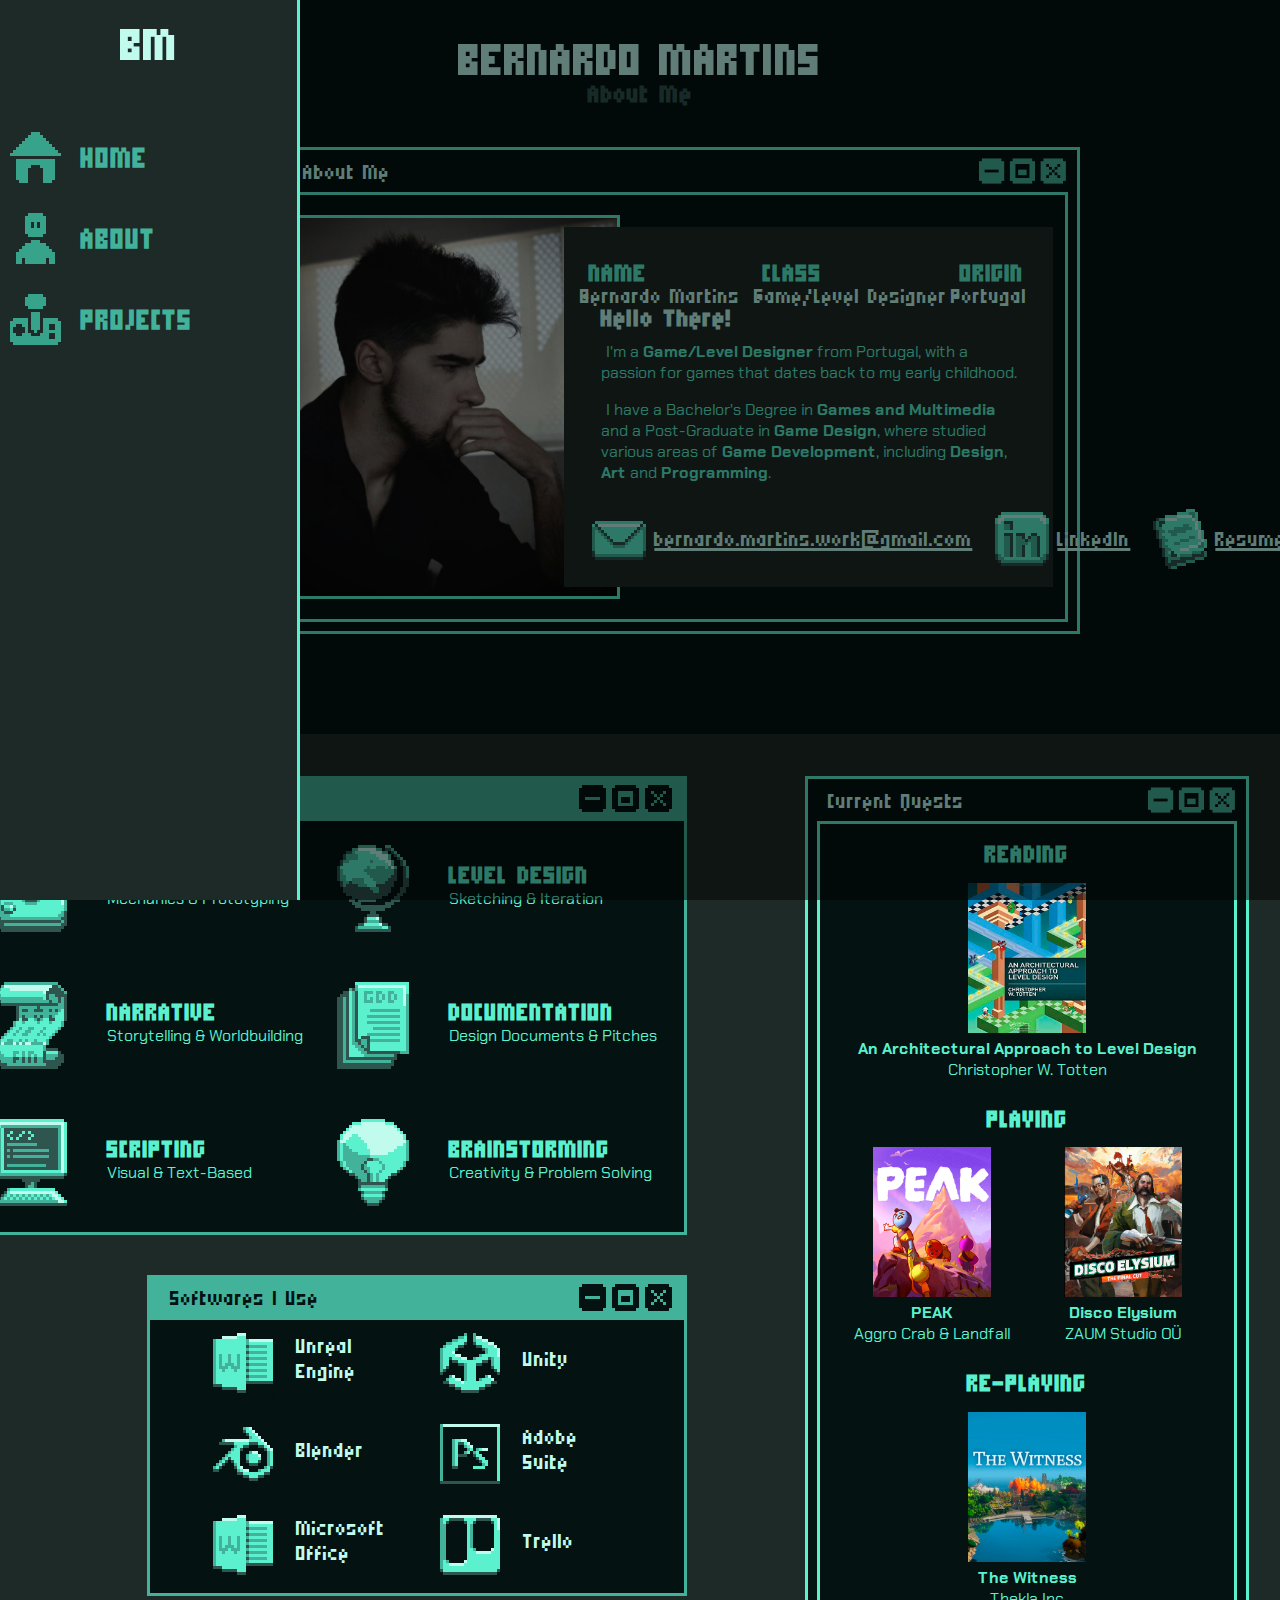
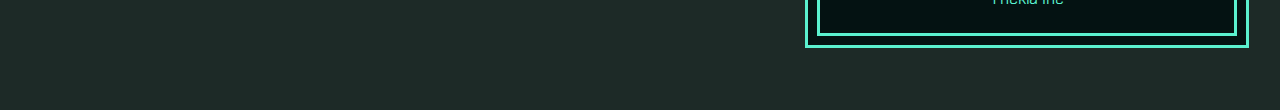
<file: about.html>
<!DOCTYPE html>

<html lang="en">
    <head>
        <!--Bootstrap-->
        <meta name="viewport">
        <link href="https://cdn.jsdelivr.net/npm/bootstrap@5.3.3/dist/css/bootstrap.min.css" rel="stylesheet" integrity="sha384-QWTKZyjpPEjISv5WaRU9OFeRpok6YctnYmDr5pNlyT2bRjXh0JMhjY6hW+ALEwIH" crossorigin="anonymous">
        <script src="https://code.jquery.com/jquery-3.5.1.slim.min.js" integrity="sha384-DfXdz2htPH0lsSSs5nCTpuj/zy4C+OGpamoFVy38MVBnE+IbbVYUew+OrCXaRkfj" crossorigin="anonymous"></script>
        <script src="https://cdn.jsdelivr.net/npm/bootstrap@5.3.3/dist/js/bootstrap.bundle.min.js" integrity="sha384-YvpcrYf0tY3lHB60NNkmXc5s9fDVZLESaAA55NDzOxhy9GkcIdslK1eN7N6jIeHz" crossorigin="anonymous"></script>
        <!--Fonts-->
        <link rel="preconnect" href="https://fonts.googleapis.com">
        <link rel="preconnect" href="https://fonts.gstatic.com" crossorigin>
        <link href="https://fonts.googleapis.com/css2?family=Chakra+Petch:ital,wght@0,300;0,400;0,500;0,600;0,700;1,300;1,400;1,500;1,600;1,700&family=Micro+5&display=swap" rel="stylesheet">
        <!--Others-->
        <link href="styles.css" rel="stylesheet">
        <title>About</title>
        <link rel="icon" type="image/x-icon" href="Media/Assets/BM_Icon.png">
    </head>

    <body>
<!--SIDEBAR-->
        <div id="sidenav" onmouseover="openNav()" onmouseout="closeNav()">
            <a href="index.html" style="max-width: min-content; display: inline-grid; width: max-content; justify-self: center;">
                <h1>BM</h1>
            </a>
            <ul>
                <li>
                    <a href="index.html">
                        <div>
                            <img src="Media/Assets/Nav_Icon_Home.png" alt="Avatar" class="d-block" width="51" height="51">
                            <h3>HOME</h3>
                        </div>
                    </a>
                </li>
                <li>
                    <a href="about.html">
                        <div>
                            <img src="Media/Assets/Nav_Icon_About.png" alt="Avatar" class="d-block" width="51" height="51">
                            <h3>ABOUT</h3>
                        </div>
                    </a>
                </li>
                <li>
                    <div id="projectNav" onmouseover="openAccord()" onmouseout="closeAccord()">
                        <a>
                            <div>
                                <img src="Media/Assets/Nav_Icon_Projects.png" alt="Avatar" class="d-block" width="51" height="51">
                                <h3>PROJECTS</h3>
                            </div>

                        </a>
                        <div id="accordion">
                            <ul>
                                <li>
                                    <a href="SotDS.html">
                                        <h5>Stranded on The Dark Shore</h5>
                                    </a>
                                </li>
                                <li>
                                    <a href="LG.html">
                                        <h5>Liveware Glitch</h5>
                                    </a>
                                </li>
                                <li>
                                    <a href="SoM.html">
                                        <h5>Sea of Memories</h5>
                                    </a>
                                </li>
                                <li>
                                    <a href="more.html">
                                        <h5>More Games</h5>
                                    </a>
                                </li>
                            </ul>
                        </div>
                    </div>
                </li>
            </ul>
        </div>
        <div id="opacity" width="100%" height="100%">

        </div>

<!--BIO SECTION-->
<section id="bio">
    <h1 style="margin-top: 40px;">Bernardo Martins</h1>
    <h2 style="color: #2e554e;">About Me</h2>
    <div class="container-fluid d-flex" style="padding-top: 0; padding-left: 92px; flex-direction: column; align-items: center;">
        <div style="width: 80%">
            <div class="frame-tab">
                <h4>About Me</h4>
                <img src="Media/Assets/Tab_Icons_Dark.png">
            </div>
            <div class="frame-window">
                <div class="frame-window row row-cols-2" style="padding: 0; margin: 9px; margin-top: 0; border-top-width: 3px; display: flex;flex-wrap: nowrap;">
                    <div class="col-4 d-flex justify-content-center p-0">
                        <img src="Media/About/BM_Photo.jpg" id="photo" width="384" height="384">
                    </div>
                    <div class="col-8 p-0 d-flex" style="align-items: center; justify-content: center;">
                        <div id="idcard">
                            <div class="row d-flex" style="padding-left: 10px; flex-wrap: nowrap;">
                                <div class="col col-4" style="width: 30%; margin-left: 15px;">
                                    <h3>Name</h3>
                                    <li>Bernardo Martins</li>
                                </div>
                                <div class="col col-4" style="width: 35%;">
                                    <h3>Class</h3>
                                    <li>Game/Level Designer</li>
                                </div>
                                <div class="col col-2" style="width: 25%;">
                                    <h3>Origin</h3>
                                    <li>Portugal</li>
                                </div>
                            </div>
                            <div id="about-text" class="row">
                                <h2>Hello There!</h2>
                                <p>I'm a <b>Game/Level Designer</b> from Portugal, with a passion for games that dates back to my early childhood.</p>
                                <p>I have a Bachelor's Degree in <b>Games and Multimedia</b> and a Post-Graduate in <b>Game Design</b>, where studied various areas of 
                                    <b>Game Development</b>, including <b>Design</b>, <b>Art</b> and <b>Programming</b>.</p>
                                <div class="row" style="margin-top: 10px; margin-bottom: 10px; flex-wrap: nowrap;">
                                    <a class="contact">
                                        <img src="Media/About/Contact_Email.png" alt="email" height="60px" width="60px">
                                        <h4>bernardo.martins.work@gmail.com</h4>
                                    </a>
                                    <a class="contact" href="https://www.linkedin.com/in/bernardo-martins-3301b3196" target="_blank">
                                        <img src="Media/About/Contact_LinkedIn.png" alt="linkedin" height="60px" width="60px">
                                        <h4>LinkedIn</h4>
                                    </a>
                                    <a class="contact" href="BernardoMartins_CV.pdf" target="_blank">
                                        <img src="Media/About/Contact_Resume.png" alt="resume" height="60px" width="60px">
                                        <h4>Resume</h4>
                                    </a>
                                </div>
                            </div>
                        </div>
                    </div>
                </div>
            </div>
        </div>    
    </div>
</section>

<!--BACKGROUND SECTION-->
        <section id="background">
            <div class="container-fluid py-0">
                <div class="row row-cols-2 py-1">
        <!--SKILLS-->
                    <div id="skills" class="col-7 align-top px-2 py-2">
                        <div id="pratical-skills">
                            <div class="visual-tab">
                                <h4>Skills</h4>
                                <img src="Media/Assets/Tab_Icons_Light.png">
                            </div>
                            <div class="d-flex">
                                <img src="Media/About/Skill_Icon_Joystick.png" width="102" height="102">
                                <div class="col">
                                    <h3>Game Design</h3>
                                    <p>Mechanics & Prototyping</p>
                                </div>
                                <img src="Media/About/Skill_Icon_Globe.png" width="102" height="102">
                                <div class="col">
                                    <h3>Level Design</h3>
                                    <p>Sketching & Iteration</p>
                                </div>
                            </div>
                            <div class="d-flex">
                                <img src="Media/About/Skill_Icon_Scroll.png" width="102" height="102">
                                <div class="col">
                                    <h3>Narrative</h3>
                                    <p>Storytelling & Worldbuilding</p>
                                </div>
                                <img src="Media/About/Skill_Icon_Doc.png" width="102" height="102">
                                <div class="col">
                                    <h3>Documentation</h3>
                                    <p>Design Documents & Pitches</p>
                                </div>
                            </div>
                            <div class="d-flex">
                                <img src="Media/About/Skill_Icon_Script.png" width="102" height="102">
                                <div class="col">
                                    <h3>Scripting</h3>
                                    <p>Visual & Text-Based</p>
                                </div>
                                <img src="Media/About/Skill_Icon_Bulb.png" width="102" height="102">
                                <div class="col">
                                    <h3>Brainstorming</h3>
                                    <p>Creativity & Problem Solving</p>
                                </div>
                            </div>
                        </div>
                        <div id="softwares">
                            <div class="visual-tab">
                                <h4>Softwares I Use</h4>
                                <img src="Media/Assets/Tab_Icons_Light.png">
                            </div>
                            <div class="d-flex">
                                <img src="Media/About/Word_MiniIcon.png" width="66" height="66">
                                <div class="col">
                                    <h4>Unreal Engine</h4>
                                </div>
                                <img src="Media/About/Unity_MiniIcon.png" width="66" height="66">
                                <div class="col">
                                    <h4>Unity</h4>
                                </div>
                            </div>
                            <div class="d-flex">
                                <img src="Media/About/Blender_MiniIcon.png" width="66" height="66">
                                <div class="col">
                                    <h4>Blender</h4>
                                </div>
                                <img src="Media/About/PS_MiniIcon.png" width="66" height="66">
                                <div class="col">
                                    <h4>Adobe Suite</h4>
                                </div>
                            </div>
                            <div class="d-flex">
                                <img src="Media/About/Word_MiniIcon.png" width="66" height="66">
                                <div class="col">
                                    <h4>Microsoft Office</h4> 
                                </div>
                                <img src="Media/About/Trello_MiniIcon.png" width="66" height="66">
                                <div class="col">
                                    <h4>Trello</h4>
                                </div>
                            </div>
                        </div>
                    </div>
        <!--CURRENT QUESTS-->
                    <div id="current" class="col-5 position-relative align-top px-0 py-0">
                        <div class="py-2">
                            <div class="frame-tab">
                                <h4>Current Quests</h4>
                                <img src="Media/Assets/Tab_Icons_Dark.png">
                            </div>
                            <div class="frame-window">
                                <div class="frame-window" style="margin: 9px; margin-top: 0; padding-top: 15px; border-top-width: 3px;">
                            <!--READING-->
                                    <div class="row px-3 py-1" style="margin-top: 0;">
                                        <h3>Reading</h3>
                                        <div class="col">
                                            <img src="Media/About/AAATLD_Book.png" class="preview" width="118" height="150">
                                            <p><b>An Architectural Approach to Level Design</b></p>
                                            <p>Christopher W. Totten</p>
                                        </div>                            
                                    </div>
                            <!--PLAYING-->
                                        <div class="row px-3 py-1">
                                            <h3>Playing</h3>
                                            <div class="col">
                                                <img src="Media/About/P_Game.png" class="preview" width="118" height="150">
                                            <p><b>PEAK</b></p>
                                            <p>Aggro Crab & Landfall</p>
                                        </div>
                                        <div class="col">
                                            <img src="Media/About/DE_Game.png" class="preview" width="118" height="150">
                                            <p><b>Disco Elysium</b></p>
                                            <p>ZAUM Studio OÜ</p>
                                        </div>                            
                                    </div>
                            <!--RE PLAYING-->
                                    <div class="row px-3 py-1">
                                        <h3>Re-Playing</h3>
                                        <div class="col">
                                            <img src="Media/About/TW_Game.png" class="preview" width="118" height="150">
                                            <p><b>The Witness</b></p>
                                            <p>Thekla Inc</p>
                                        </div>
                                    </div>
                                </div>                        
                            </div>
                        </div>
                    </div>
                </div>
            </div>
        </section>
        <div style="height: 50px; padding: 0; background-color: #1d2a27;">
            <!--END OF PAGE SPACE-->
        </div>
        <script>
            function openNav() {
                document.getElementById("sidenav").style.width = "300px";
                document.getElementById("opacity").style.visibility = "visible";
                document.getElementById("opacity").style.backgroundColor = "rgba(0,0,0,0.5)"
            }

            function closeNav() {
                document.getElementById("sidenav").style.width = "80px";
                document.getElementById("opacity").style.visibility = "hidden";
                document.getElementById("opacity").style.backgroundColor = "rgba(0,0,0,0)"
            }

            function openAccord() {
                document.getElementById("accordion").style.maxHeight = "150px";
            }

            function closeAccord() {
                document.getElementById("accordion").style.maxHeight = "0px";
            }

            function hidePreview(x) {
                document.getElementById(x).style.opacity = "0";
            }

            function showPreview(x) {
                document.getElementById(x).style.opacity = "100%";
            }

        </script>

    </body>
</html>
</file>
<file: styles.css>
/*GENERAL*/
body {
    background-color: #041212;
    color: #5bf1cf;
    font-family: "Chakra Petch", sans-serif;
    text-align: center;
}

#background {
    background-color: #1d2a27;
    position: relative;
    z-index: 0;
    padding-top: 30px;
}

.infoRight {
    background-color: #1d2a27;
    position: relative;
    z-index: 0;
}

.infoLeft {
    background-color: #1d2a27;
    position: relative;
    z-index: 0;
}

body div{
    padding:35px 70px;
}

body div > *{
    vertical-align:middle;
}

a {
    text-decoration: none;
}

/*VISUAL FRAMES*/
.visual-tab {
    background-color: #43b29a;
    height: 45px;
    width: 100%;
    padding: 0 !important;
    display: flex;
    flex-direction: row;
    justify-content: space-between;
}

.visual-tab h4 {
    width: max-content;
    color: #041212;
    margin-left: 20px;
    margin-top: 5px;
}

.visual-window {
    background-color: #041212;
    border-width: 3px;
    border-top-width: 0;
    border-color: #43b29a;
    border-style: solid;
    padding: 0px;
}

.frame-tab {
    background-color: #041212;
    height: 45px;
    width: 100%;
    padding: 0 !important;
    display: flex;
    flex-direction: row;
    justify-content: space-between;
    border-width: 3px;
    border-bottom-width: 0;
    border-color: #5bf1cf;
    border-style: solid;
}

.frame-tab h4 {
    width: max-content;
    color: #c0fbee;
    margin-left: 20px;
    margin-top: 4px;
}

.frame-window {
    background-color: #041212;
    border-width: 3px;
    border-top-width: 0;
    border-color: #5bf1cf;
    border-style: solid;
    padding: 0px;
}

.frame-window #avatar {
    border-width: 3px;
    border-color: #5bf1cf;
    border-style: solid;
    margin: 9px;
    margin-top: 0;
}

.frame-window video {
    border-width: 3px;
    border-color: #5bf1cf;
    border-style: solid;
    margin: 9px;
    margin-top: 0;
}


/*TEXT H*/

h1 {
    font-family: "Micro 5", sans-serif;
    color: #c0fbee;
    text-align: center;
    font-size: 64px;
    font-weight: bold;
    text-transform: uppercase;
    line-height: 40px;
    margin-bottom: 2px;
}

h2 {
    font-family: "Micro 5", sans-serif;
    color: #c0fbee;
    text-align: center;
    font-size: 36px;
    font-weight: bold;
    line-height: 25px;
    margin-bottom: 5px;
}

h3 {
    font-family: "Micro 5", sans-serif;
    color: #5bf1cf;
    text-align: end;
    font-size: 35px;
    font-weight: bold;
    text-transform: uppercase;
    margin: 0;
    line-height: 0.7;
}

h4 {
    font-family: "Micro 5", sans-serif;
    color: #c0fbee;
    text-align: start;
    font-size: 30px;
}

h5 {
    font-family: "Micro 5", sans-serif;
    color: #c0fbee;
    text-align: end;
    font-size: 18px;
    text-transform: uppercase;
    margin: 0;
}

h6 {
    font-family: "Chakra Petch", sans-serif;
    color: #c0fbee;
    text-align: end;
    font-size: 14px;
    margin: 0;
}

/*TEXT P*/

p {
    font-family: "Chakra Petch", sans-serif;
    color: #5bf1cf;
    text-align: start;
    line-height: normal;
    font-size: 16px;
}

/*BUTTONS*/
.btn {
    --bs-btn-color:#5bf1cf;
    --bs-btn-border-color:#5bf1cf;
    --bs-btn-border-radius: 0rem;
    --bs-btn-border-width: 3px;
    --bs-btn-hover-color: #041212;
    --bs-btn-hover-bg: #5bf1cf;
    --bs-btn-hover-border-color: #5bf1cf;
    font-family: "Micro 5", sans-serif;
    font-size: 2rem;
    --bs-btn-line-height: 1;
    width: 130px;
    height: 38px;
}

.btn-primary {
    --bs-btn-bg: #25322F;
}

.btn-secondary {
    --bs-btn-bg: #041212;
}

/*SIDEBAR*/
#sidenav {
    background-color: #1d2a27;
    border-color:#5bf1cf;
    border-right-style: solid;
    border-right-width: 3px;
    width: 80px;
    height: 100%;
    top: 0;
    left: 0;
    position: fixed;
    z-index: 4;
    padding: 0;
    transition: 0.2s;
    overflow: hidden;
}

#sidenav h1 {
    margin-top: 25px;
    margin-left: 2px;
    color: #c0fbee;
}

#sidenav ul {
    padding: 0;
    padding-top: 50px;
    list-style-type: none;
}

#sidenav ul div {
    display: flex;
    padding: 0;
    padding-top: 15px;
    padding-bottom: 15px;
    padding-left: 10px;
    background-color: inherit;
    width: 100%;
}

#sidenav ul div:hover {
    background-color: #25322F;
    color: #5bf1cf !important;
}



#sidenav ul h3 {
    padding-left: 20px;
    align-self: center;
    font-size: 40px;
    color: #43b29a;
}

#projectNav {
    flex-direction: column;
    padding: 0 !important;
}

#projectNav div {
    padding-bottom: 0px !important;
}

#accordion {
    max-height: 0px;
    padding-top: 0px !important;
    padding-bottom: 0px !important;
    padding-left: 0 !important;
    transition: 0.2s;
    overflow: hidden;
}

#accordion ul {
    padding-top: 0;
    text-align: center;
    width: 100%;
}

#accordion li {
    padding-left: 90px;
    padding-top: 5px;
    padding-bottom: 5px;
}

#accordion li:hover {
    background-color: #1d2a27;
}

#accordion h5{
    text-align: start;
    line-height: normal;
}

#opacity {
    height: 100%;
    width: 100%;
    position: fixed;
    z-index: 3;
    visibility: hidden;
    background-color: rgba(0,0,0,0.5);
    transition: 0.5s;
    padding: 0;
    margin: 0;
    margin-top: -40px;
}

/*FRAMES*/
.frame {
    position: absolute;
    z-index: -1;
    width: fit-content;
}

.frame {
    position: absolute;
    z-index: -1;
    width: fit-content;
}

#showcase a {
    position: absolute;
    width: 170px;
    z-index: 1;
    align-self: end;
    justify-self: end;
    margin-bottom: 37px;
    margin-right: 45px;
}

/*EXPERIENCE*/

#background h2 {
    margin-top: 10px;
}

#experience .row {
    padding: 10px;
}
#experience .col {
    padding: 10px;
}

#experience .col-7 {
    padding-top: 10px;
    display: flex;
    flex-direction: column;
}

#experience p {
    padding-bottom: 10px;
    margin: 0;
    max-width: 250px;
}

#experience h2 {
    padding-left: 150px;
}

#experience img {
    align-self: end;
    margin-top: 20px;
}

/*PROJECTS*/
#projects p {
    line-height: normal;
    margin: 0;
}

#projects .synopsis {
    padding-top: 15px;
    max-width: 400px;
    text-indent: 5px;
}

#projects .col {
    max-width: fit-content;
    padding-top: 0px;
}

#projects h4 {
    color: #041212;
    margin-left: 20px;
    margin-top: 5px;
    margin-bottom: 13px;
}

#projects a img {
    position: absolute;
    z-index: 2;
    visibility: visible;
    transition: 0.2s;
}

.project-tab {
    width: 750px;
    margin-left: 70px;
    margin-bottom: 10px;
    cursor: pointer;
}

/*ABOUT*/
#bio {
    margin-top: 20px;
    margin-bottom: 30px;
}

#bio #photo {
    margin: 20px;
    margin-right: 10px;
    border-width: 3px;
    border-color: #5bf1cf;
    border-style: solid;
}

#idcard {
    margin: 20px 0;
    padding: 0;
    display: flex;
    flex-direction: column;
    justify-content: space-between;
    width: 95%;
    height: 85%;
    background-color: #1d2a27;
}

#idcard .row {
    padding: 0;
    margin: 0;
    width: 100%;
}

#idcard .col {
    padding: 0;
    margin-top: 35px;
    margin-left: 30px;
}

#idcard h3 {
    text-align: start;
}

#idcard li {
    justify-self: start;
    list-style-position: outside;
    line-height: 20px;
    font-family: "Micro 5", sans-serif;
    color: #c0fbee;
    text-align: start;
    font-size: 30px;
    text-wrap-mode: nowrap;
    text-indent: -9px;
}

#idcard ::marker {
    margin: 0px;
    content: '\25AA';
    font-size: 20px;
}

#idcard h4{
    width: auto;
    margin: 0;
    padding: 0;
    line-height: 20px;
}

#about-text {
    padding:0px 20px 0px 25px !important;
    margin-bottom: 10px !important;
}

#about-text h2{
    margin-bottom: 10px;
    text-align: start;
}

#about-text p {
    text-indent: 5px;
}

.contact {
    display: flex;
    flex-direction: row;
    align-items: center;
    width: max-content;
    padding: 0;
    padding-right: 20px;
}

.contact img {
    margin-right: 5px;
}

.contact h4 {
    text-decoration: underline;
}

#skills {
    display: flex;
    flex-direction: column;
    align-items: flex-end;

}

#pratical-skills {
    background-color: #041212;
    border-width: 3px;
    border-top-width: 0;
    border-color: #43b29a;
    border-style: solid;
    padding: 0px;
    margin-right: 40px;
    margin-bottom: 40px;
}

#pratical-skills .d-flex {
    padding: 15px 20px 20px 40px;
}

#pratical-skills p {
    text-wrap-mode: nowrap;
}

#pratical-skills .col {
    display: flex;
    flex-direction: column;
    justify-content: center;
    padding: 15px 40px 0 25px;
    width: 240px;
}

#softwares {
    background-color: #041212;
    border-width: 3px;
    border-top-width: 0;
    border-color: #43b29a;
    border-style: solid;
    padding: 0px;
    margin-right: 40px;
}

#softwares .d-flex {
    padding: 10px 20px 15px 60px;
}

#softwares .col h4 {
    line-height: 25px;
}

#softwares .col {
    display: flex;
    flex-direction: column;
    justify-content: center;
    padding: 0 40px 0 20px;
}

#skills .col h3 {
    text-align: start;    
}

#current {
    display: flex;
    flex-direction: column;
    align-items: start;
}

#current .row {
    margin: 0;
    margin-top: 15px;
    margin-bottom: 20px;
    justify-items: center;
    width: 414px;
}

#current .col {
    align-items: center;
    padding: 0;
}

#current .col img {
    margin-top: 15px;
    margin-bottom: 5px;
}

#current h3 {
    text-align: center;
}

#current p {
    text-align: center;
    margin: 0;
}

/*GAMES*/
.gameplay {
    display: flex;
    align-items: flex-end;
}

.gameplay a {
    position: absolute;
    opacity: 100%;
    padding: 0;
    margin: 0;
    z-index: 2;
}

.gameplay a img{
    position: absolute;
    opacity: 100%;
    padding: 0;
    z-index: 2;
    margin: 9px;
    margin-top: 0;
    border-width: 3px;
    border-color: #5bf1cf;
    border-style: solid;
}

.gameplay a :hover {
    opacity: 0;
    transition: 0.2s;
}

.description {
    padding-left: 80px !important;
    padding-bottom: 20px !important;
    align-self: center;
    height: 527px;
    display: flex;
    flex-direction: column;
    justify-content: flex-end;
}

.description .container {
    flex-direction: column;
    max-width: max-content;
    margin: 0;
    padding: 0;
}

.description h4 {
    margin-left: 20px;
    margin-top: 5px;
}

#gameStats {
    padding: 10px 15px 10px 15px;
    margin: 9px;
    margin-top: 0;
    border-top-width: 3px;
    border-style: solid;
    border-color: #5bf1cf;
    max-width: 384px;
    min-height: 384px;
    display: flex;
    justify-content: space-between;
    flex-direction: column;
}

#gameStats .row {
    padding: 10px 15px 10px 15px;
}

#gameStats .col {
    padding: 0;
}

#gameStats h3 {
    justify-self: start;
    font-size: 25px;
}

#gameStats .col li {
    justify-self: start;
    list-style-position: outside;
    line-height: 20px;
    text-align: start;
}

#gameStats ::marker {
    margin: 0px;
    content: '\25AA';
    font-size: 15px;
}

#gameStats .col a {
    width: max-content;
    padding: 0px 5px 0px 6px !important;
    margin-top: 20px !important;
}

.infoTextRgt {
    width: 450px;
    justify-self: end;
    padding: 0;
}

.infoTextLft {
    width: 450px;
    justify-self: start;
    padding: 0;
}

.carousel {
    padding: 0px;
    margin: 9px;
    margin-top: 0;
    height: 384px;
    width: 672px;
    border-width: 3px;
    border-color: #5bf1cf;
    border-style: solid;
}

.infoRight .carousel div {
    padding: 0;
    max-width: 672px;
}

.infoLeft .carousel div {
    padding: 0;
    max-width: 672px;
}

.carousel-inner {
    height: 100%;
    width: 100%;
}

.carousel-indicators {
    position: absolute;
    margin-bottom: 5px;
    margin-right: 15px;
    justify-self: end;
}

.carousel-indicators button {
    background-color: #c0fbee !important;
}

.carousel-caption {
    position: absolute;
    margin-right: -80px;
    margin-bottom: 5px;
    justify-self: end;
}

.carousel-control-prev {
    position: absolute;
    height: 378px;
    width: 50px;
}

.carousel-control-next {
    position: absolute;
    height: 378px;
    width: 50px;
}

.carousel-control-next-icon{
    background-image: url(Media/Assets/Arrow_Next.png);
    height: 33px;
    width: 33px;
}

.carousel-control-prev-icon{
    background-image: url(Media/Assets/Arrow_Prev.png);
    height: 33px;
    width: 33px;
}

.infoRight .col-5 {
    height: 438px;
    padding: 0 !important;
    margin-top: 8px;
    display: grid;
}

.infoLeft .col-5 {
    height: 438px;
    padding: 0 !important;
    margin-top: 8px;
}

.infoRight p {
    font-size: 20px;
    text-indent: 10px;
    margin-bottom: 20px;
}

.infoLeft p {
    font-size: 20px;
    text-indent: 10px;
    margin-bottom: 20px;
}


.infoRight .row {
    padding-top: 0px;
    padding-bottom: 0px;
}

.infoLeft .row {
    padding-top: 0px;
    padding-bottom: 0px;
}


/*MORE GAMES*/
.moreintro {
    padding-bottom: 0;
}

.moreinfo {
    padding-top: 0;
}

.moreinfo .row{
    height: 370px;
    padding: 0;
    display: flex;
    flex-direction: row-reverse;
}

.moreinfo .carousel {
    padding: 0px;
    height: 270px;
    width: 480px;
}

.moreinfo .carousel img{
    height: 270px;
    width: 480px !important;
}

.moreinfo .carousel div {
    padding: 0;
    max-width: 480px;
}

.moreinfo .carousel-indicators {
    position: absolute;
    margin-bottom: 5px;
    margin-right: 15px;
    justify-self: end;
}

.moreinfo .carousel-indicators button{
    width: 15px;
}

.moreinfo .carousel-caption {
    position: absolute;
    margin-right: -55px;
    margin-bottom: 3px;
    justify-self: end;
}

.moreinfo .carousel-control-prev {
    position: absolute;
    height: 270px;
    width: 50px;
}

.moreinfo .carousel-control-next {
    position: absolute;
    height: 270px;
    width: 50px;
}

.moreinfo .infoText {
    width: 450px;
    justify-self: start;
    padding: 0;
}

.moreinfo p {
    text-indent: 10px;
    margin-bottom: 20px;
    margin-left: 50px;
}
</file>
